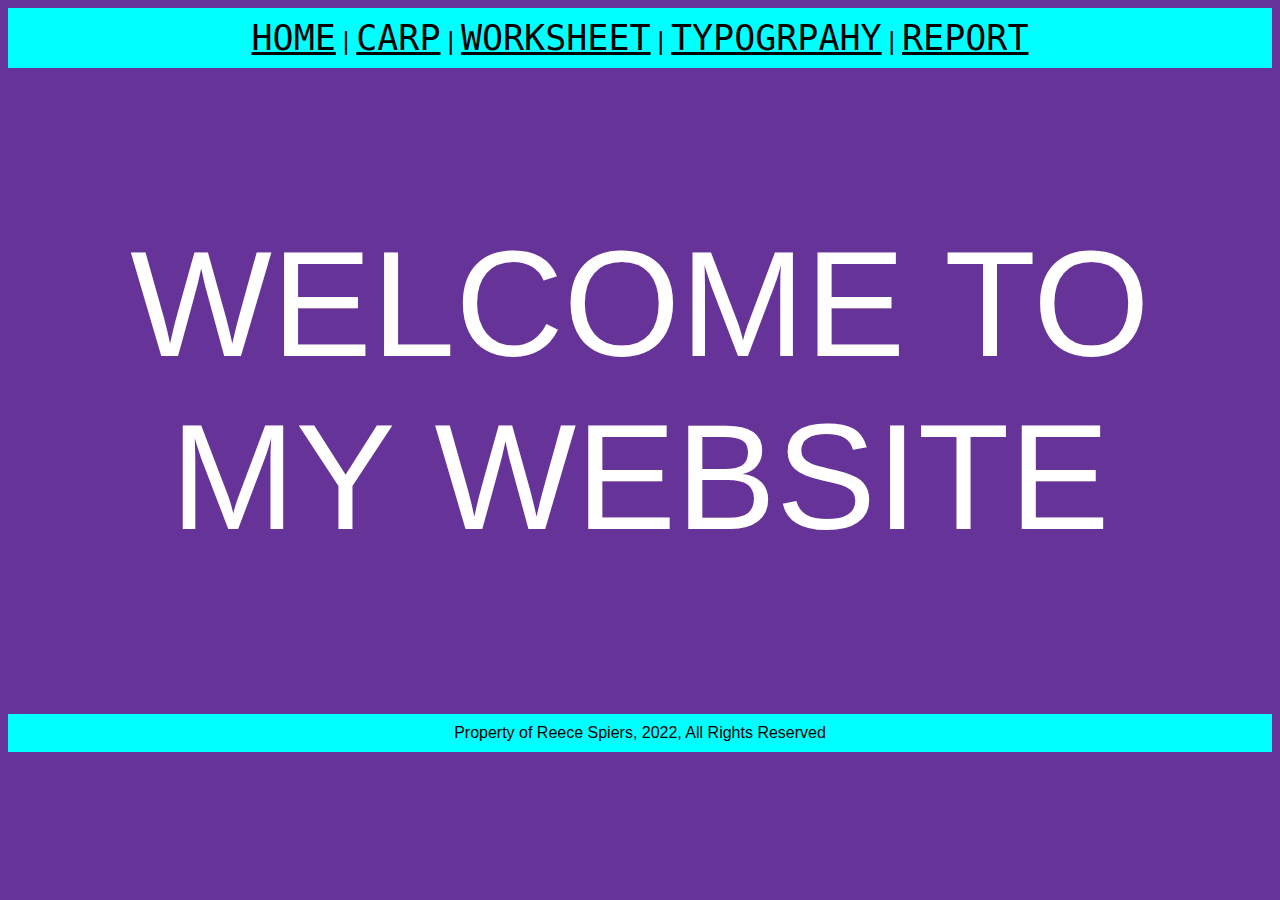
<file: index.html>
<!DOCTYPE html>
<html lang="en">
<head>
    <meta charset="UTF-8">
    <meta http-equiv="X-UA-Compatible" content="IE=edge">
    <meta name="viewport" content="width=device-width, initial-scale=1.0">
    <title>Reece Spiers - Homepage</title>

    <link rel="stylesheet" href="styles.css">
</head>
<body>

    <section class="opening-section" id="top">
        
        <div class="home-button">
        <a href="index.html" >HOME</a> |    
        <a href="CARP.html" >CARP</a> |
        <a href="worksheet.html" >WORKSHEET</a> |
        <a href="TYPE.html" >TYPOGRPAHY</a> |
        <a href="report.html" >REPORT</a> 
        </div>
    </section>

    <p class="home-p">WELCOME TO MY WEBSITE</p>

    <footer>Property of Reece Spiers, 2022, All Rights Reserved</footer>
</bod>
</html>
</file>
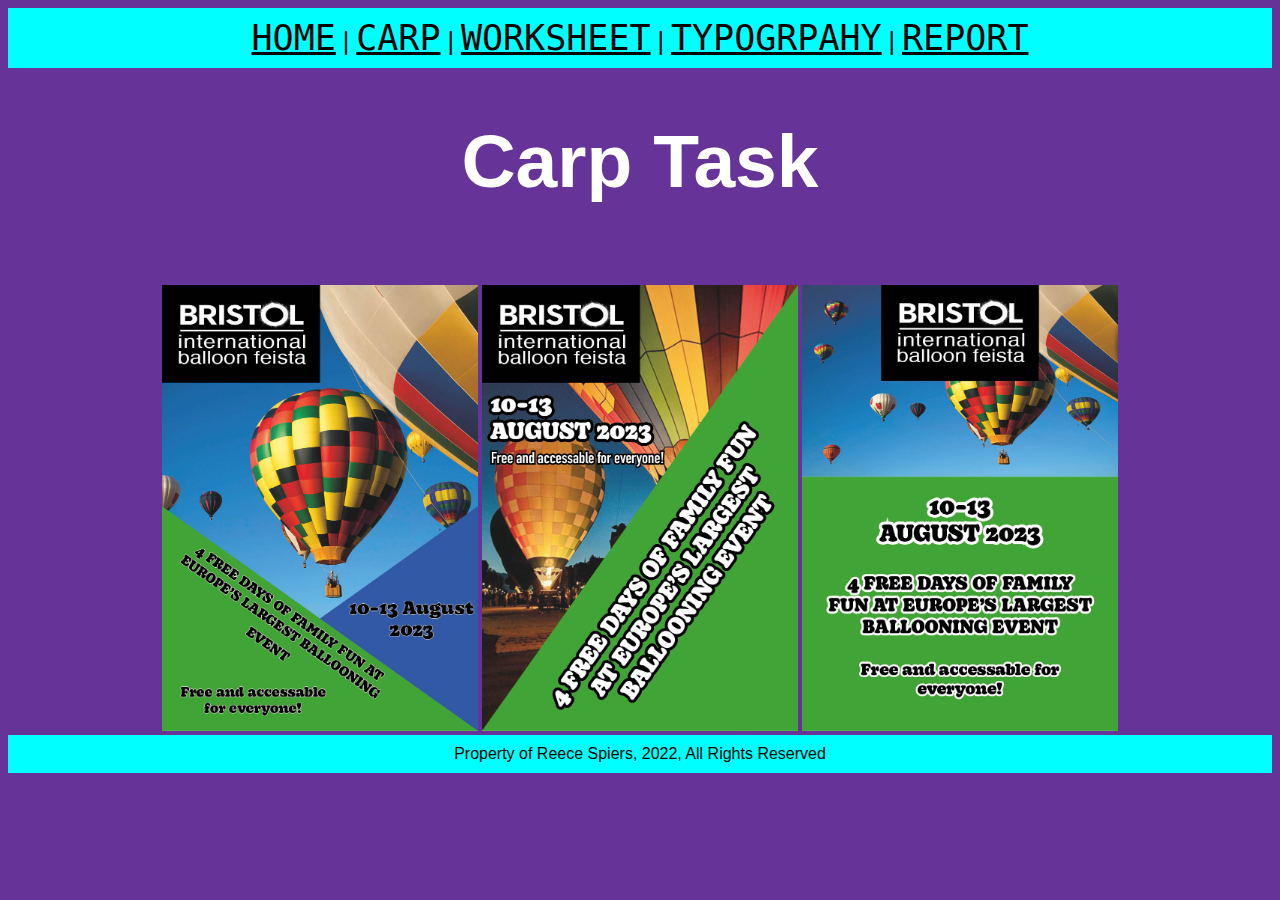
<file: CARP.html>
<!DOCTYPE html>
<html lang="en">
<head>
    <meta charset="UTF-8">
    <meta http-equiv="X-UA-Compatible" content="IE=edge">
    <meta name="viewport" content="width=device-width, initial-scale=1.0">
    <title>Reece Spiers - Carp</title>

    <link rel="stylesheet" href="styles.css">
</head>
<body>
    <section class="opening-section" id="top">
        
        <div class="home-button">
        <a href="index.html" >HOME</a> |    
        <a href="CARP.html" >CARP</a> |
        <a href="worksheet.html" >WORKSHEET</a> |
        <a href="TYPE.html" >TYPOGRPAHY</a> |
        <a href="report.html" >REPORT</a> 
        </div>
    </section>

    <h1>Carp Task</h1>

    <div class="carp">
    <img src="images/Carp Task Poster 1 .jpg" width="25%" height="25%" alt="Poster 1">
    <img src="images/Carp Task Poster 2.jpg" width="25%" height="25%" alt="Poster 2">
    <img src="images/Carp Task Poster 3.jpg" width="25%" height="25%" alt="Poster 3">




    
    <main>

    </main>


    <footer>Property of Reece Spiers, 2022, All Rights Reserved</footer>
</body>
</html>
</file>
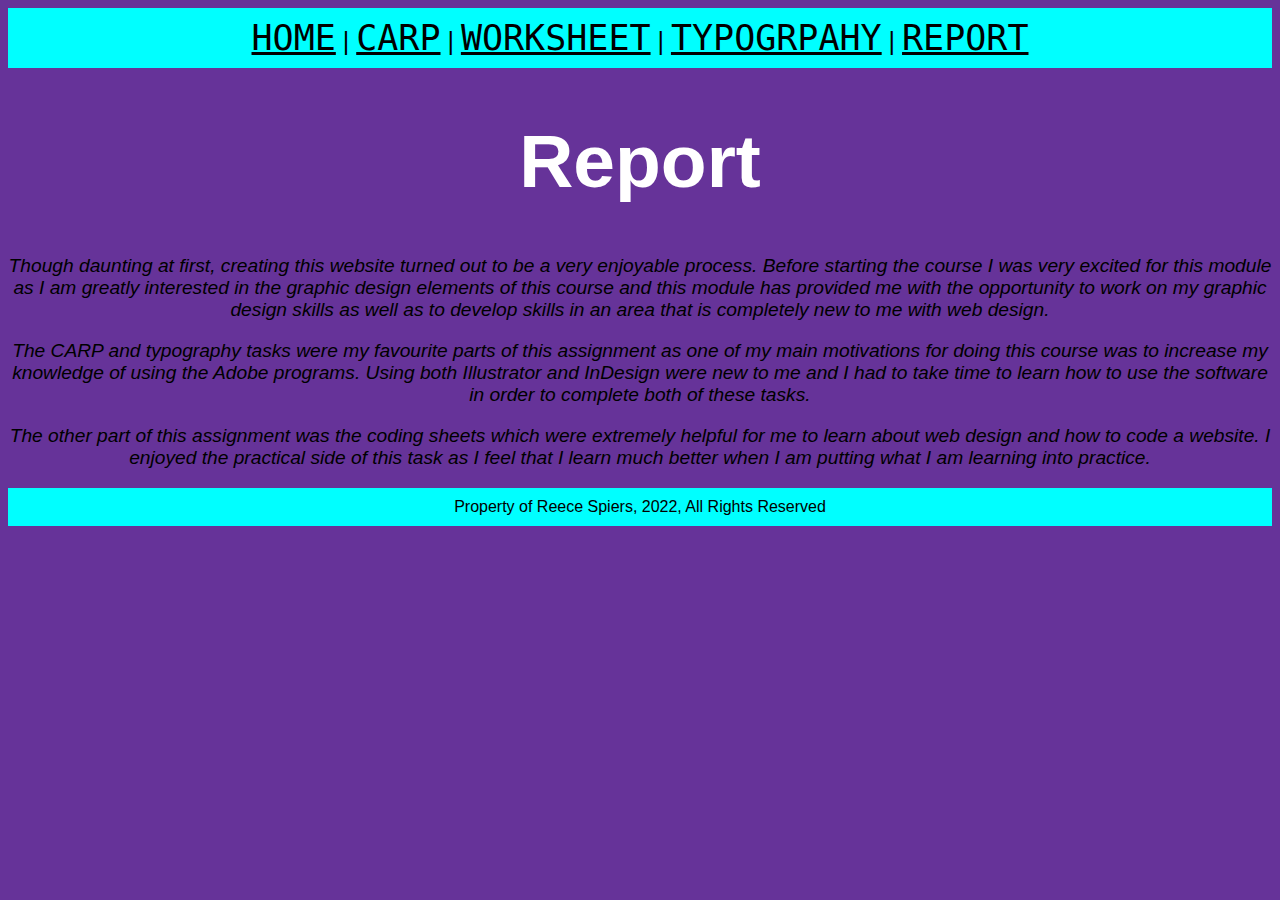
<file: report.html>
<!DOCTYPE html>
<html lang="en">
<head>
    <meta charset="UTF-8">
    <meta http-equiv="X-UA-Compatible" content="IE=edge">
    <meta name="viewport" content="width=device-width, initial-scale=1.0">
    <title>Reece Spiers - Report</title>

    <link rel="stylesheet" href="styles.css">
</head>
<body>
    <section class="opening-section" id="top">
        
        <div class="home-button">
        <a href="index.html" >HOME</a> |    
        <a href="CARP.html" >CARP</a> |
        <a href="worksheet.html" >WORKSHEET</a> |
        <a href="TYPE.html" >TYPOGRPAHY</a> |
        <a href="report.html" >REPORT</a> 
        </div>
    </section>

    <h1>Report</h1>
    
    <div class="report">

    <p>Though daunting at first, creating this website turned out to be a very enjoyable process. Before starting the course I was very excited for this module as I am greatly interested in the graphic design elements of this course and this module has provided me with the opportunity to work on my graphic design skills as well as to develop skills in an area that is completely new to me with web design.</p>
    
    <p>The CARP and typography tasks were my favourite parts of this assignment as one of my main motivations for doing this course was to increase my knowledge of using the Adobe programs. Using both Illustrator and InDesign were new to me and I had to take time to learn how to use the software in order to complete both of these tasks. </p>

    <p>The other part of this assignment was the coding sheets which were extremely helpful for me to learn about web design and how to code a website. I enjoyed the practical side of this task as I feel that I learn much better when I am putting what I am learning into practice. </p>

    </div>


    <footer>Property of Reece Spiers, 2022, All Rights Reserved</footer>
</bod>
</html>
</file>
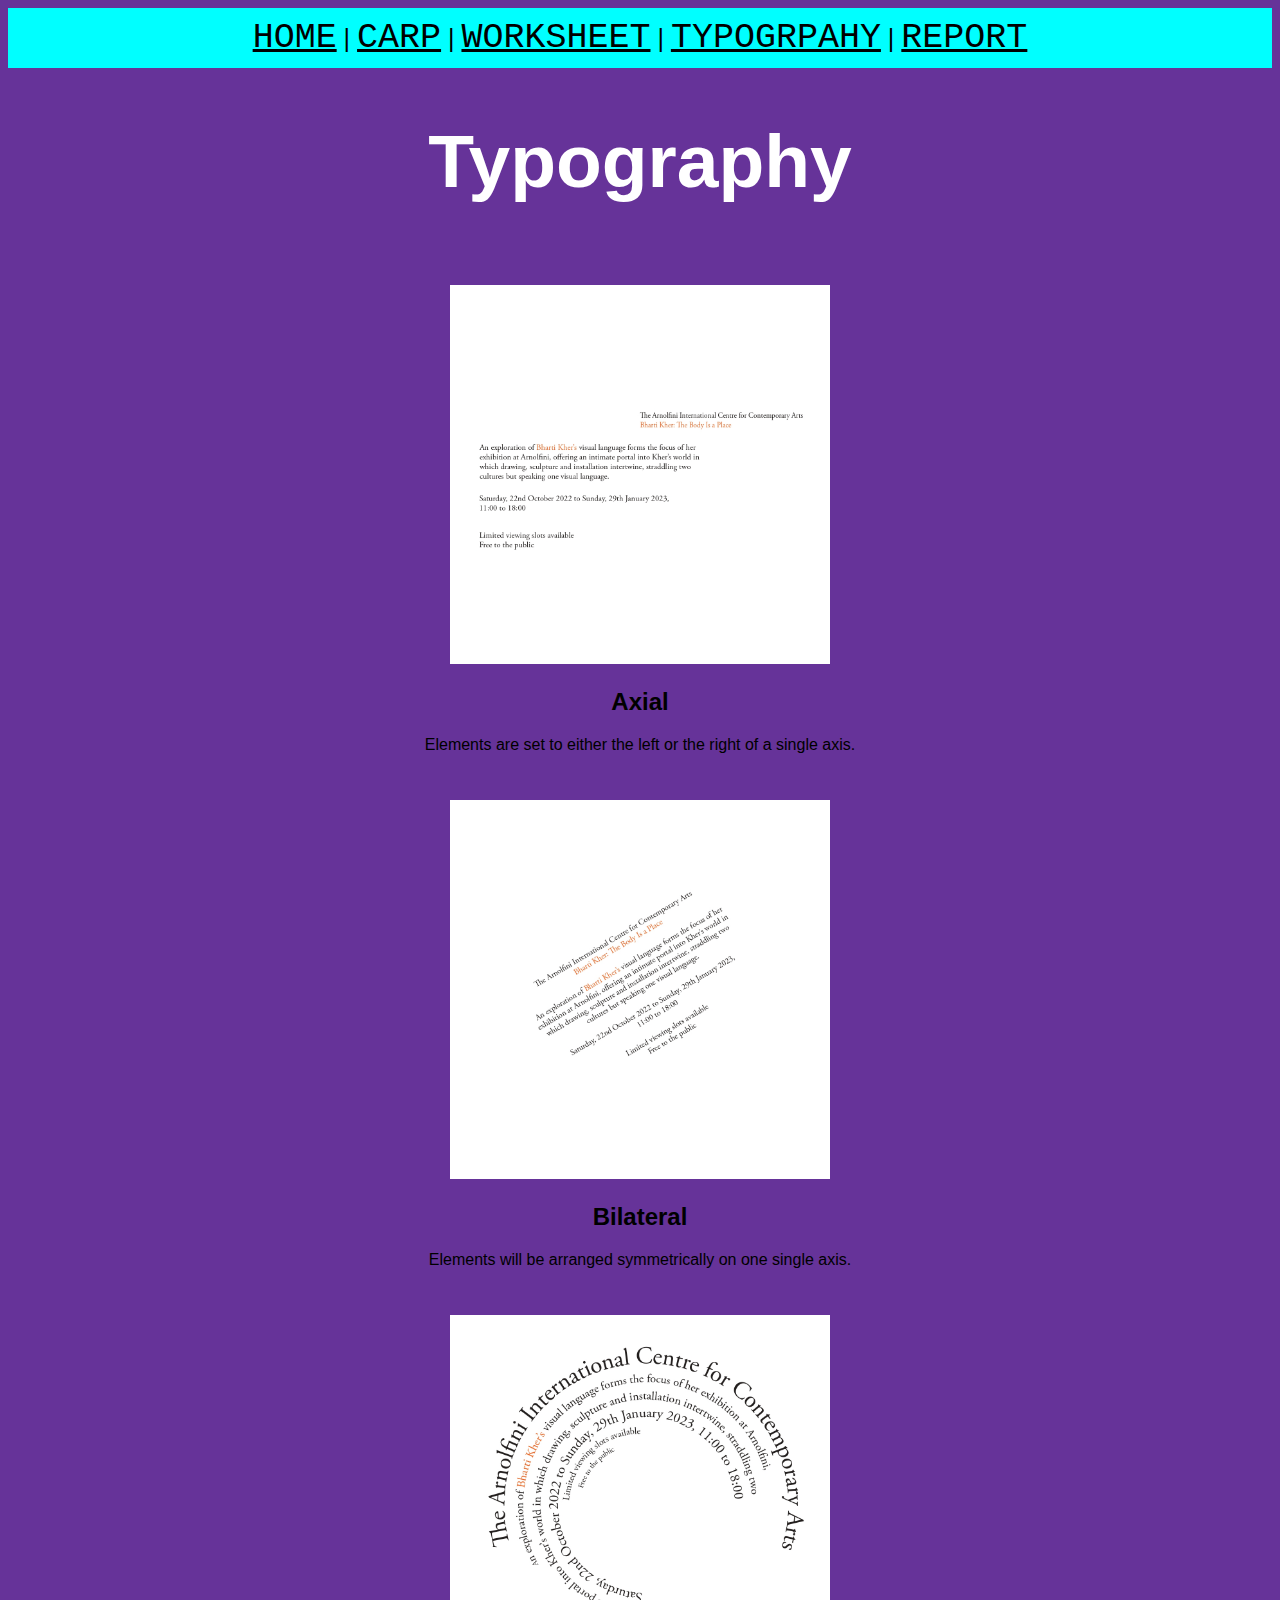
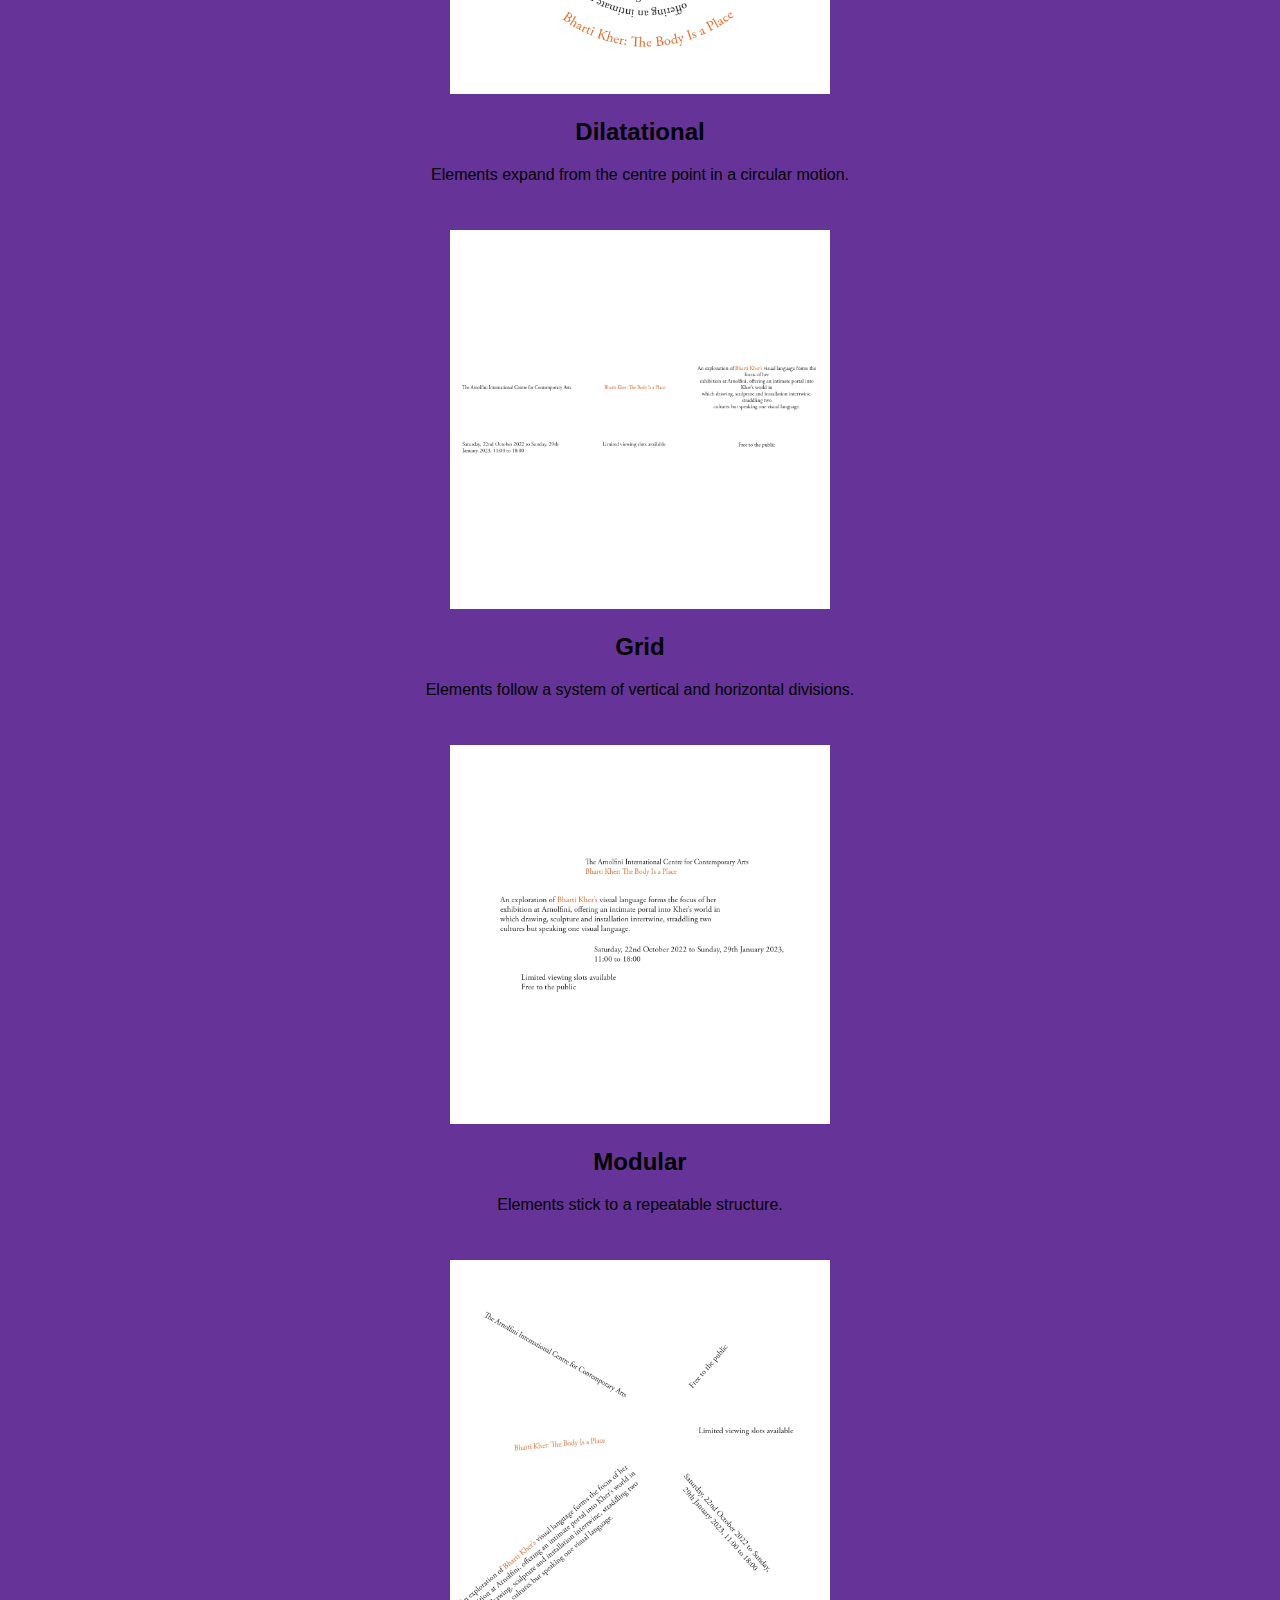
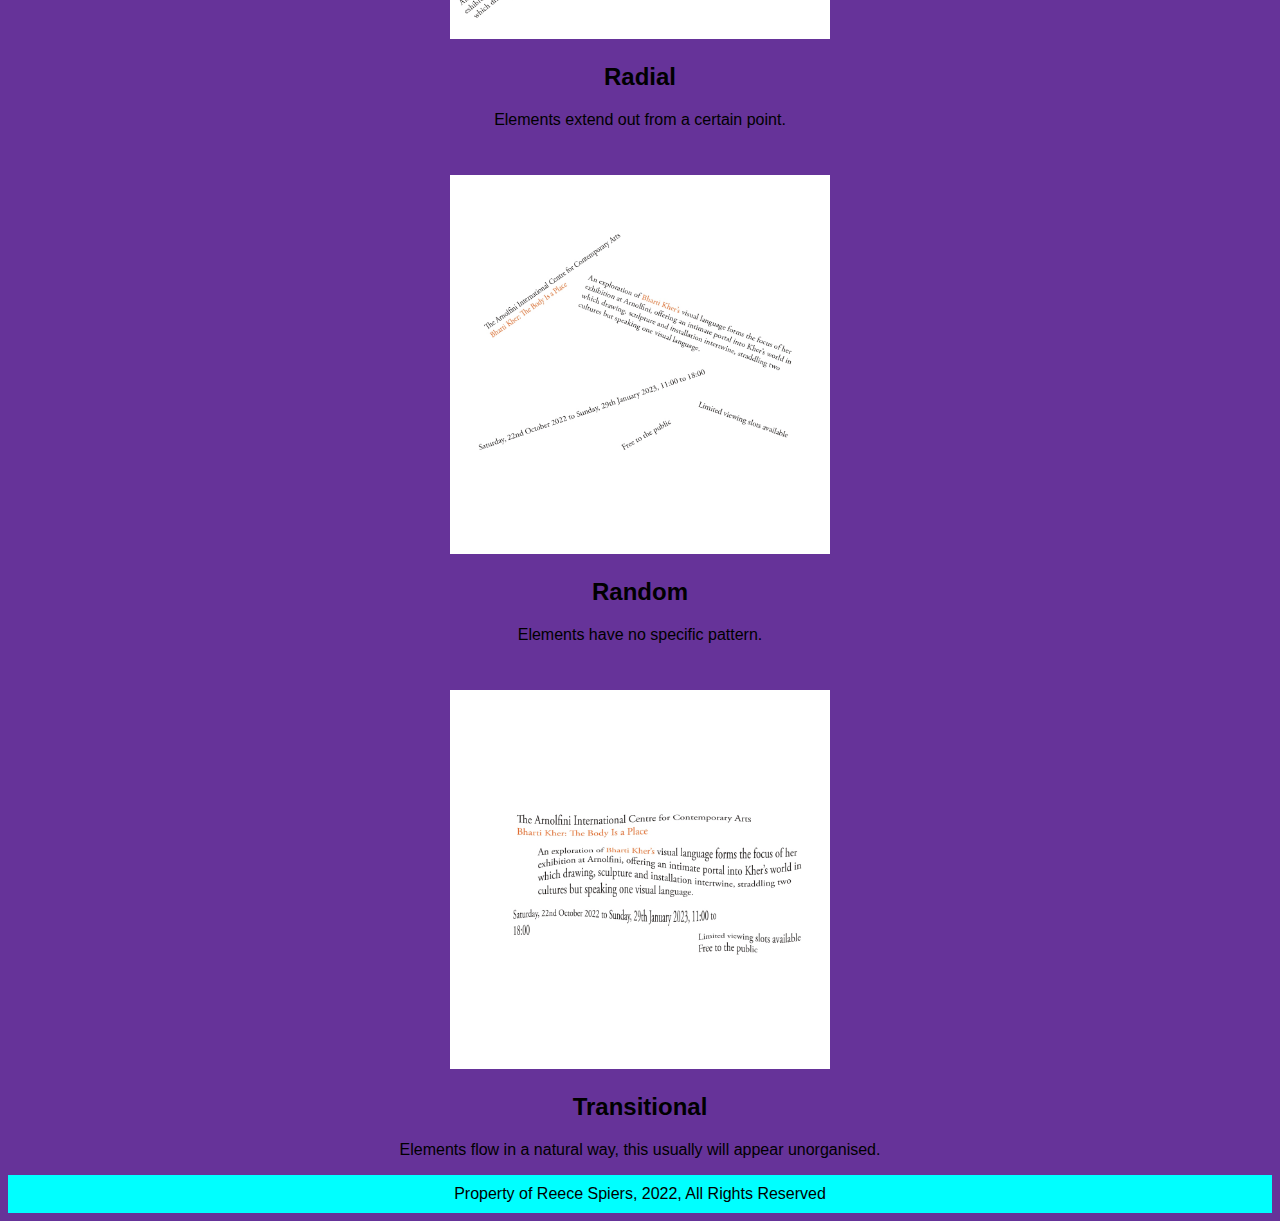
<file: TYPE.html>
<!DOCTYPE html>
<html lang="en">
<head>
    <meta charset="UTF-8">
    <meta http-equiv="X-UA-Compatible" content="IE=edge">
    <meta name="viewport" content="width=device-width, initial-scale=1.0">
    <title>Reece Spiers - Typography</title>

    <link rel="stylesheet" href="styles.css">
</head>
<body>
    <section class="opening-section" id="top">

        <header>
        <div class="home-button">
        <a href="index.html" >HOME</a> |    
        <a href="CARP.html" >CARP</a> |
        <a href="worksheet.html" >WORKSHEET</a> |
        <a href="TYPE.html" >TYPOGRPAHY</a> |
        <a href="report.html" >REPORT</a> 
        </div>
        </header>
    </section>



        <main>
            <h1>Typography</h1>
        <section class="type-image" id="top">
            <img src="images/axial.jpg" width="30%" height="30%" alt="Axial">
            <h2>Axial</h2>
                <p class="type-p">Elements are set to either the left or the right of a single axis.</p>
            <img src="images/bilateral.jpg" width="30%" height="30%" alt="Bilateral">
            <h2>Bilateral</h2>
                <p>Elements will be arranged symmetrically on one single axis.</p>
            <img src="images/dilational.jpg" width="30%" height="30%" alt="Dilational">
            <h2>Dilatational</h2>
                <p>Elements expand from the centre point in a circular motion.</p>
            <img src="images/grid.jpg" width="30%" height="30%" alt="Grid">
            <h2>Grid</h2>
                <p>Elements follow a system of vertical and horizontal divisions.</p>
            <img src="images/modular.jpg" width="30%" height="30%" alt="Modular">
            <h2>Modular</h2> 
                <p>Elements stick to a repeatable structure.</p>
            <img src="images/radial.jpg" width="30%" height="30%" alt="Radial">
            <h2>Radial</h2>
                <p>Elements extend out from a certain point.</p>
            <img src="images/random.jpg" width="30%" height="30%" alt="Random">
            <h2>Random</h2> 
                <p>Elements have no specific pattern.</p>
            <img src="images/transitional.jpg" width="30%" height="30%" alt="Transitional">
            <h2>Transitional</h2>
                <p>Elements flow in a natural way, this usually will appear unorganised.</p>
        </section>
        
        </main>
    
  

  

    <footer>Property of Reece Spiers, 2022, All Rights Reserved</footer>
</bod>
</html>
</file>
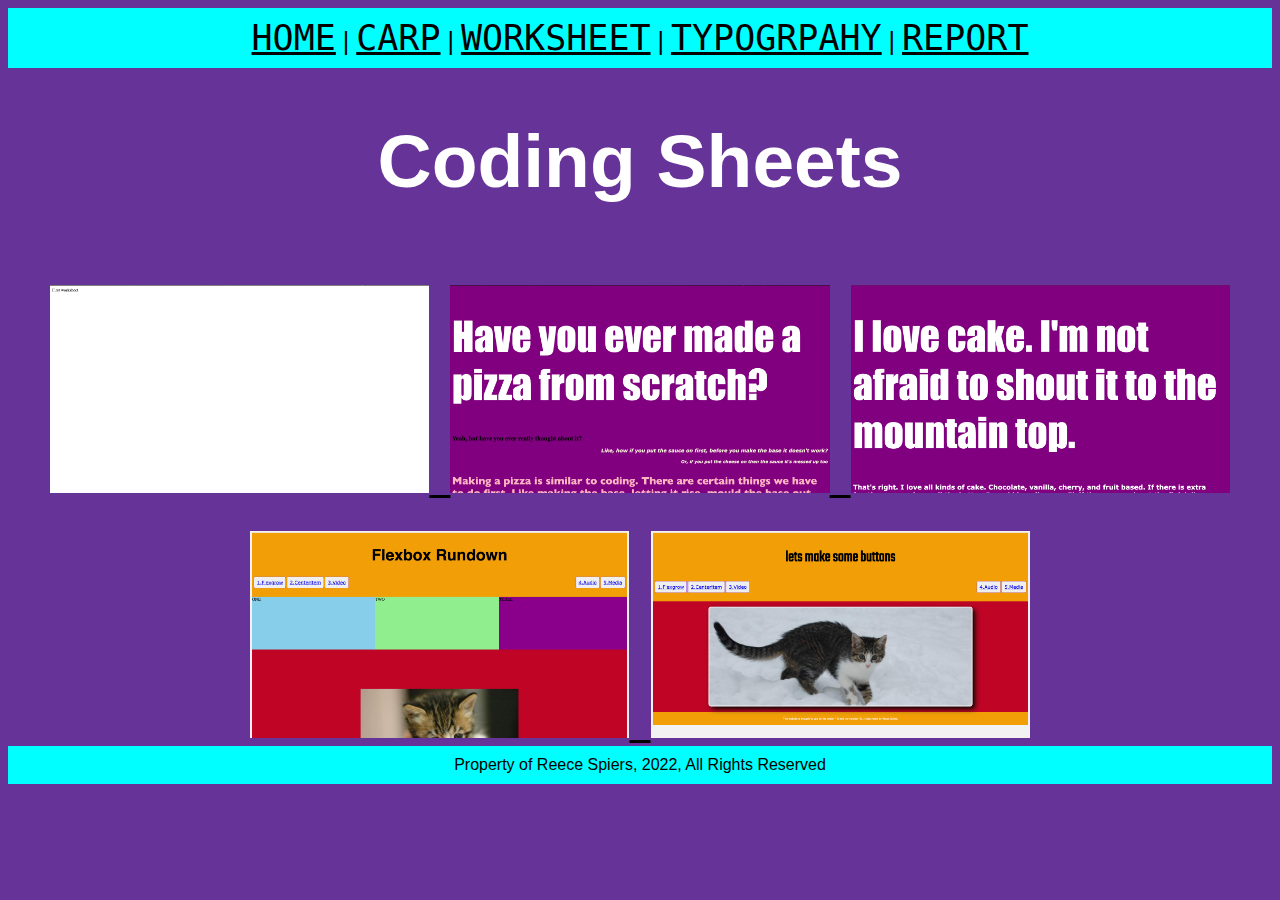
<file: worksheet.html>
<!DOCTYPE html>
<html lang="en">
<head>
    <meta charset="UTF-8">
    <meta http-equiv="X-UA-Compatible" content="IE=edge">
    <meta name="viewport" content="width=device-width, initial-scale=1.0">
    <title>Reece Spiers - Worksheet</title>

    <link rel="stylesheet" href="styles.css">
</head>
<body>
    
    <section class="opening-section" id="top">
        
        <div class="home-button">
        <a href="index.html" >HOME</a> | 
        <a href="CARP.html" >CARP</a> |
        <a href="worksheet.html" >WORKSHEET</a> |
        <a href="TYPE.html" >TYPOGRPAHY</a> |
        <a href="report.html" >REPORT</a> 
        </div>
    </section>

    <h1>Coding Sheets</h1>

    <main>
        <a href="https://reeceray9.github.io/week-1/" target="_blank">
        <img src="images/Screen 1.png" width="30%" height="30%" alt="Screen 1">
        </a>

        <a href="https://reeceray9.github.io/HTML-CSS/" target="_blank">
        <img src="images/Screen 2.png" width="30%" height="30%" alt="Screen 2">
        </a>

        <a href="https://reeceray9.github.io/HTML-CSS/cake.html" target="_blank">
        <img src="images/Screen 3.png" width="30%" height="30%" alt="Screen 3"></a>
       
       <a href="https://reeceray9.github.io/FlexboxRundown./" target="_blank">
        <img src="images/Screen 4.png" width="30%" height="30%" alt="Screen 4">
        </a>
        
        <img src="images/Screen 5.png" width="30%" height="30%" alt="Screen 5">






    </main>
 

    <footer>Property of Reece Spiers, 2022, All Rights Reserved</footer>
</bod>
</html>
</file>
<file: styles.css>
body {
    background-color: rebeccapurple;
    color: black;
    font-family: 'Franklin Gothic Medium', 'Arial Narrow', Arial, sans-serif;
    text-align: center;
}


.home-p {
    font-size: 150px; 
    font-family:Impact, Haettenschweiler, 'Arial Narrow Bold', sans-serif;
    color: white;
}

.opening-section{
    background-color:aqua;
    ertical-align: middle;
    flex-wrap: wrap;
    padding: 10px;
    font-size: 25px;
   

}

a {
    font-size: 35px;
    color: rgb(0, 0, 0);
    font-family:monospace;
    
    

}

footer{
    background-color: aqua;
    padding: 10px;
}

img {
    margin-top: 30px;
}

h1 {
    font-family: Impact, Haettenschweiler, 'Arial Narrow Bold', sans-serif;
    font-size: 75px;
    color: white;
}

.report{
    font-family:Verdana, Geneva, Tahoma, sans-serif;
    font-size: larger;
    color: black;
    font-style: oblique;

}

h2 {
    font-family:Verdana, Geneva, Tahoma, sans-serif;

}
</file>
